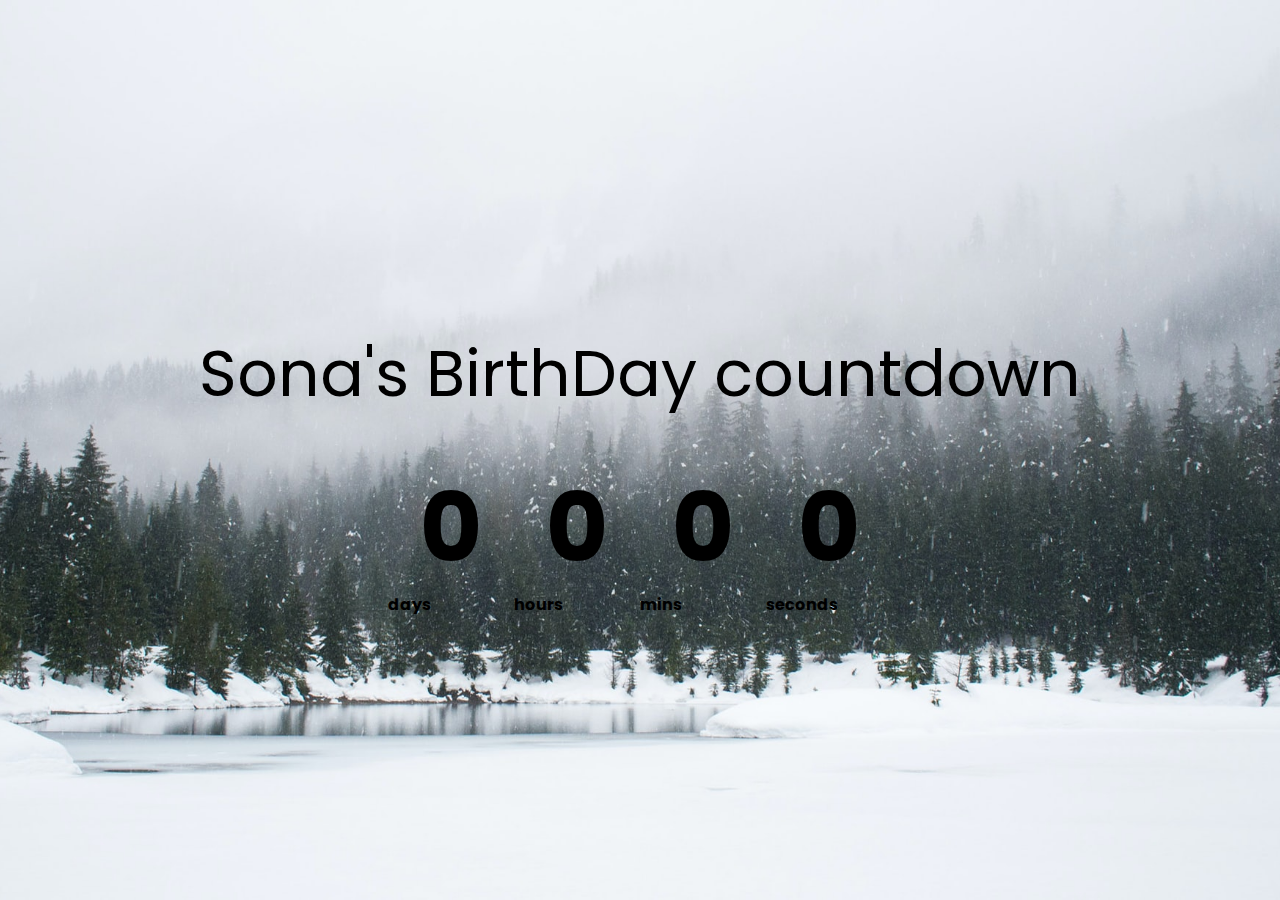
<file: countdown/index.html>
<!DOCTYPE html>
<!--[if lt IE 7]>      <html class="no-js lt-ie9 lt-ie8 lt-ie7"> <![endif]-->
<!--[if IE 7]>         <html class="no-js lt-ie9 lt-ie8"> <![endif]-->
<!--[if IE 8]>         <html class="no-js lt-ie9"> <![endif]-->
<!--[if gt IE 8]>      <html class="no-js"> <!--<![endif]-->
<html>
    <head>
        <meta charset="utf-8">
        <meta http-equiv="X-UA-Compatible" content="IE=edge">
        <title>countdown app</title>
        <meta name="description" content="">
        <meta name="viewport" content="width=device-width, initial-scale=1">
        <link rel="stylesheet" href="style.css">
    </head>
    <body>
        <h1>Sona's BirthDay countdown</h1>
        <div class="container">
            <div class="item days">
                <p class="big-text" id="days-col">0</p>
                <span>days</span>
            </div>
            <div class="item hours">
                <p class="big-text" id="hours-col">0</p>
                <span>hours</span>
            </div>
            <div class="item mins">
                <p class="big-text" id="mins-col">0</p>
                <span>mins</span>
            </div>
            <div class="item secs">
                <p class="big-text" id="secs-col">0</p>
                <span>seconds</span>
            </div>
        </div>
        <script src="app.js" async defer></script>
    </body>
</html>
</file>
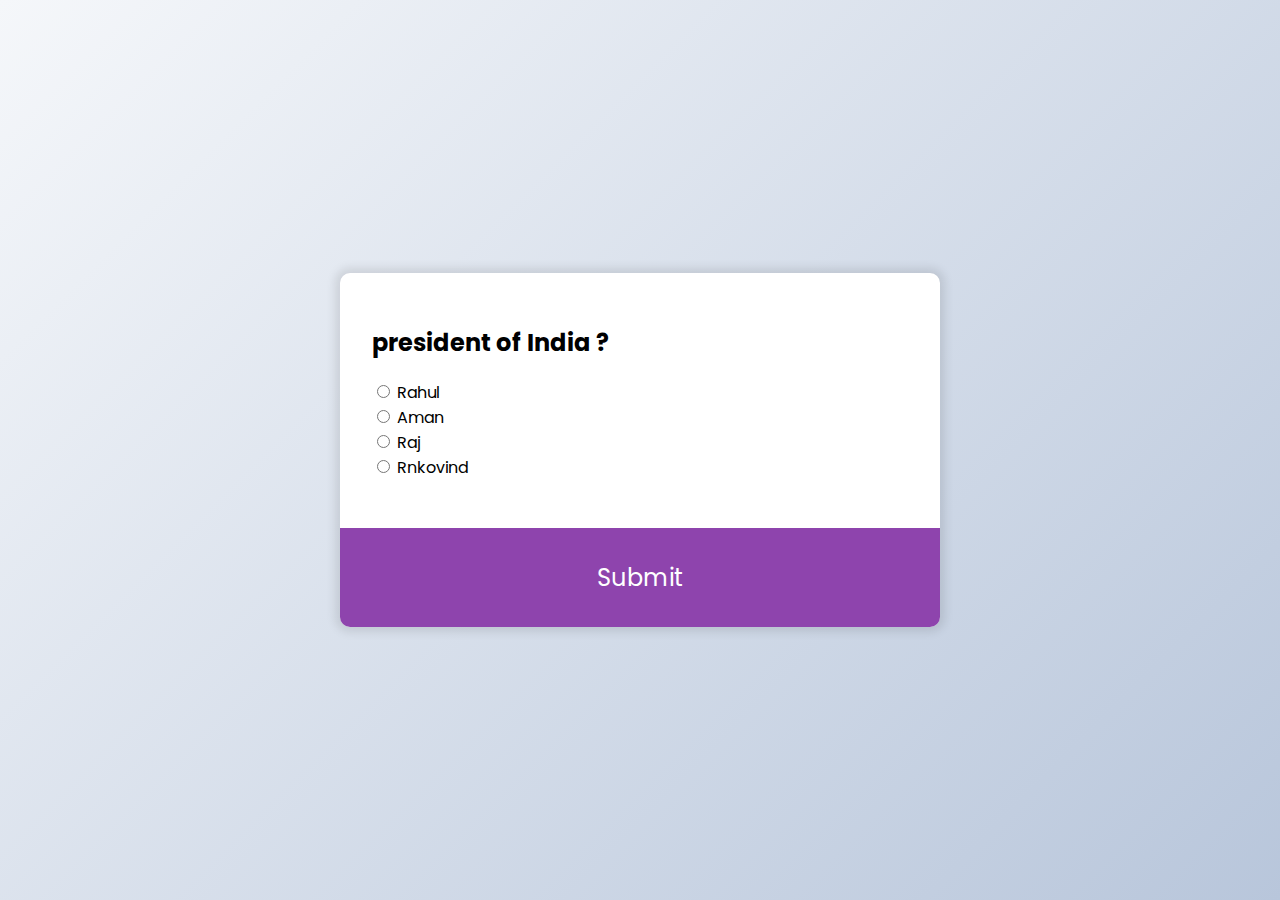
<file: Quiz/index.html>
<!DOCTYPE html>
<!--[if lt IE 7]>      <html class="no-js lt-ie9 lt-ie8 lt-ie7"> <![endif]-->
<!--[if IE 7]>         <html class="no-js lt-ie9 lt-ie8"> <![endif]-->
<!--[if IE 8]>         <html class="no-js lt-ie9"> <![endif]-->
<!--[if gt IE 8]>      <html class="no-js"> <!--<![endif]-->
<html>
    <head>
        <meta charset="utf-8">
        <meta http-equiv="X-UA-Compatible" content="IE=edge">
        <title>Quiz</title>
        <meta name="description" content="">
        <meta name="viewport" content="width=device-width, initial-scale=1">
        <link rel="stylesheet" href="style.css">
    </head>
    <body>
       <div class="quiz-container" id="quiz">
           <div class="quiz-body">
            <h2 id="question">Question text</h2>
            <ul>
                <li>
                    <input type="radio" id="a" name="answer" class="answer">
                    <label id="a_text" for="a">Question</label>
                </li>
                <li>
                 <input type="radio" id="b" name="answer" class="answer">
                 <label id="b_text" for="b">Question</label>
             </li>
             <li>
                 <input type="radio" id="c" name="answer" class="answer">
                 <label id="c_text" for="c">Question</label>
             </li>
             <li>
                 <input type="radio" id="d" name="answer" class="answer">
                 <label id="d_text" for="d">Question</label>
             </li>
            </ul>
           </div>
           <button id="submit">Submit</button>
       </div>
        
        <script src="app.js" async defer></script>
    </body>
</html>
</file>
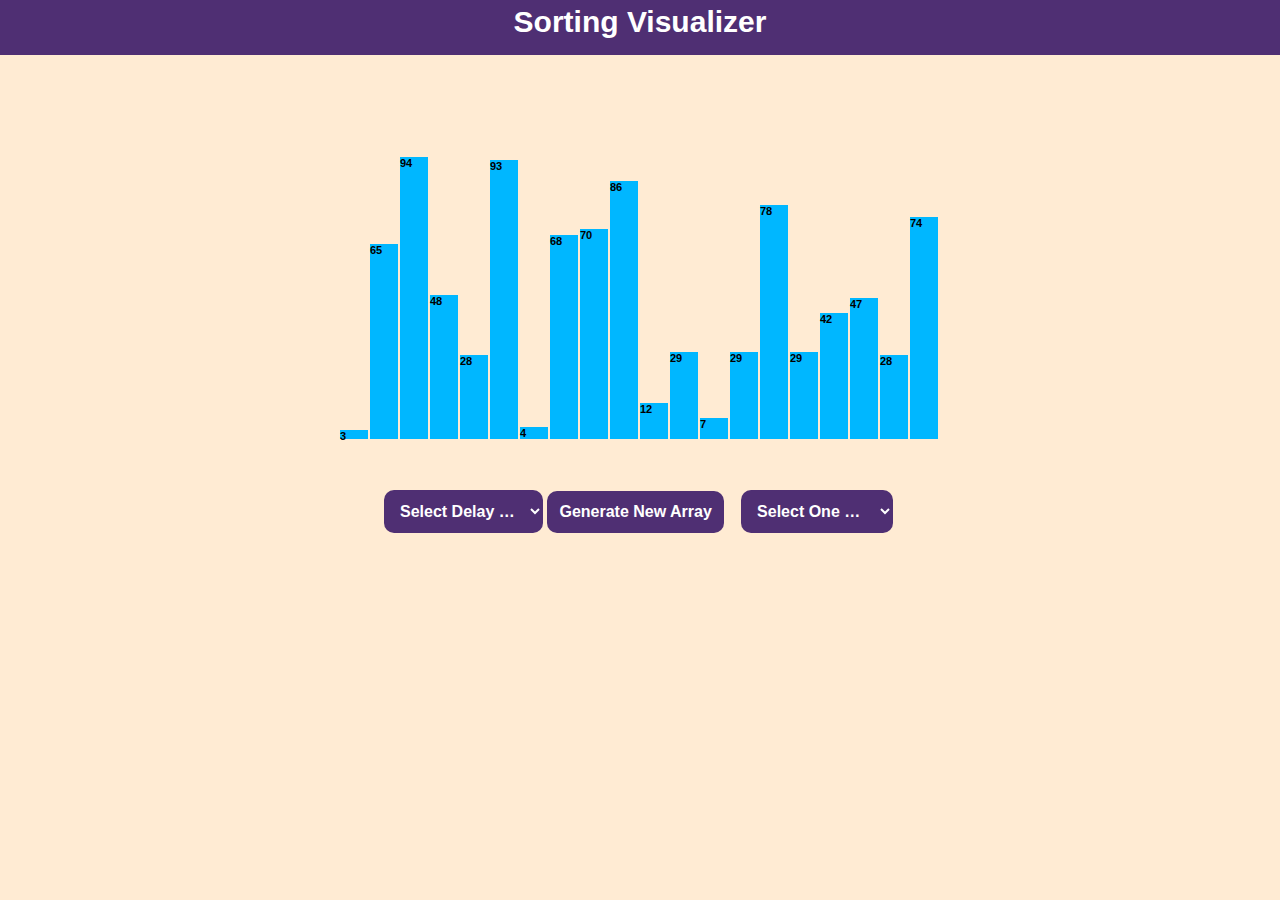
<file: sorting_visualizer/index.html>
<!DOCTYPE html>
<html lang="en">

<!-- head -->

<head>
    <meta charset="UTF-8" />
    <meta name="viewport" 
          content="width=device-width, initial-scale=1.0" />
    <meta http-equiv="X-UA-Compatible" content="ie=edge" />

    <!-- title -->
    <title>Sorting Visualizer</title>

    <!-- linking style.css -->
    <link href="style.css" rel="stylesheet" />
</head>

<!-- body -->

<body>
    <div class="head">Sorting Visualizer</div>
    <section class="data-container"></section>

    <div style="margin: auto;width:40%;">
    <select class="delay" name="" onchange="handlerSpeed(this.value)">
        <option value="">Select Delay …</option>
        <option value="50">50</option>
        <option value="100">100</option>
        <option value="200">200</option>
    </select>
    <!-- "Generate New Array" button -->
    <button class="btn1" onclick="generate()" id="Button1">
        Generate New Array</button>

    <!-- "Selection Sort" button SelectionSort-->
     <select class="sort" name="" id="Button2">
        <option value="">Select One …</option>
        <option value="SelectionSort">Selection Sort</option>
        <option value="BubbleSort">Bubble Sort</option>
     </select>
    </div>
    <!-- <button class="btn2" 
            onclick="BubbleSort(),disable()" id="Button2">
        Selection Sort</button> -->
    
</body>

<!-- linking index.js -->
<script src="index.js"></script>

</html>
</file>
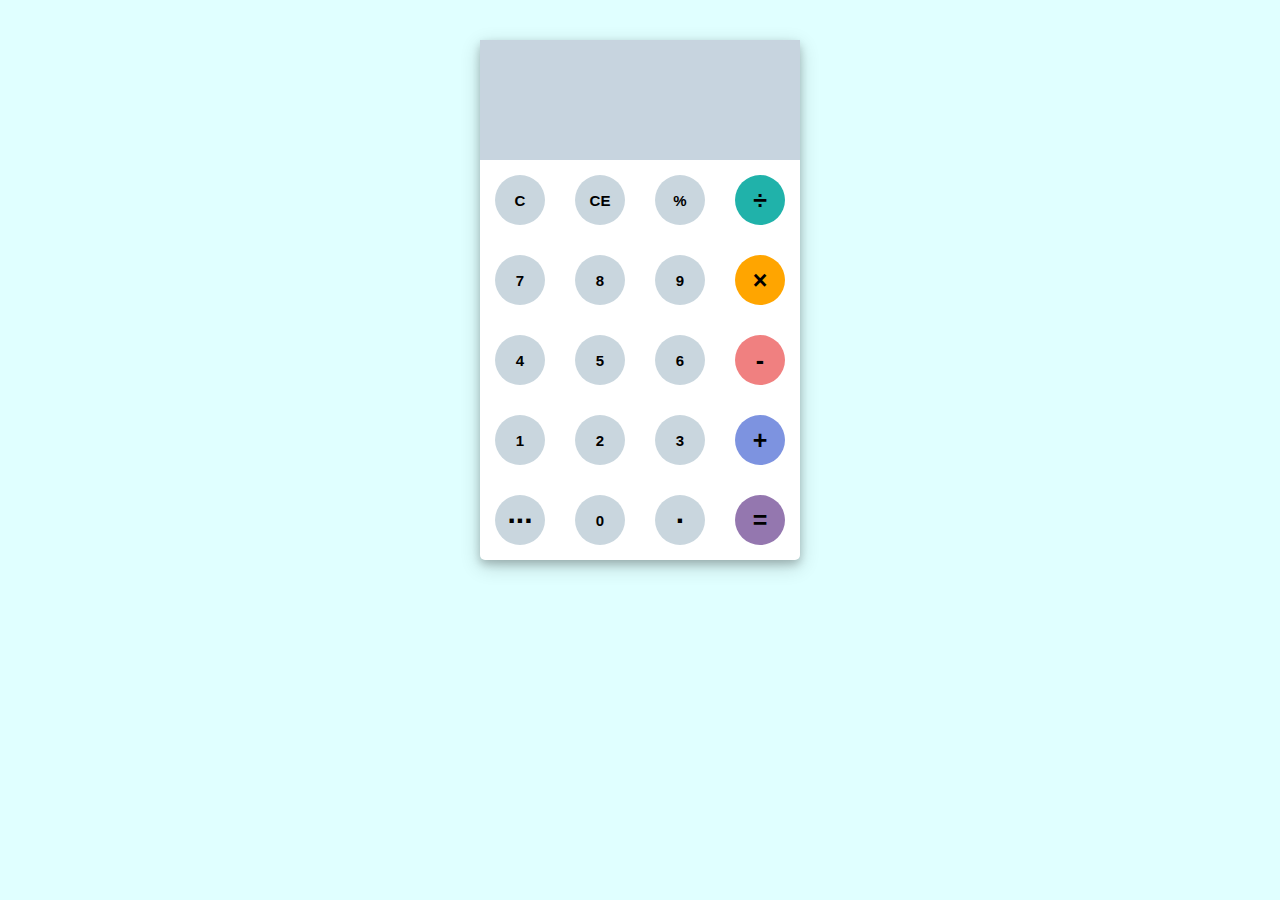
<file: calculator/calculator/index.html>
<html>
	<head>
		<link rel="stylesheet" type="text/css" href="style.css">
		<link href="https://fonts.googleapis.com/css?family=Open+Sans:600,700" rel="stylesheet">
		<title>Calculator</title>
	</head>
	<body>
		<div id="container">
			<div id="calculator">
				<div id="result">
                    <div id="expression">
                        <p id=exp-val></p>
                    </div>
                    <div id="current">
						<p id="current-value"></p>
					</div>
					<div id="output">
						<p id="output-value"></p>
					</div>
				</div>
				<div id="keyboard">
					<button class="operator" id="clear">C</button>
					<button class="operator" id="backspace">CE</button>
					<button class="operator" id="%">%</button>
					<button class="operator" id="/">&#247;</button>
					<button class="number" id="7">7</button>
					<button class="number" id="8">8</button>
					<button class="number" id="9">9</button>
					<button class="operator" id="*">&times;</button>
					<button class="number" id="4">4</button>
					<button class="number" id="5">5</button>
					<button class="number" id="6">6</button>
					<button class="operator" id="-">-</button>
					<button class="number" id="1">1</button>
					<button class="number" id="2">2</button>
					<button class="number" id="3">3</button>
					<button class="operator" id="+">+</button>
					<button class="morefunction" id="...">...</button>
					<button class="number" id="0">0</button>
					<button class="number dot" id=".">.</button>
					<button class="operator" id="=">=</button>
				</div>
			</div>
		</div>
		<script src="app.js"></script>
	</body>
</html>
</file>
<file: countdown/style.css>
@import url("https://fonts.googleapis.com/css2?family=Poppins:wght@300&display=swap");

* {
  box-sizing: border-box;
}

body {
  background-image: url("image/snow.jpg");
  background-size: cover;
  background-position: center center;
  min-height: 100vh;
  font-family: "Poppins", sans-serif;
  margin: 0;
  display: flex;
  flex-direction: column;
  align-items: center;
  justify-content: center;
}

h1 {
  font-size: 4rem;
  font-weight: normal;
}
.container {
  display: flex;
  flex-wrap: wrap;
  align-items: center;
  justify-content: center;
}

.big-text {
  font-size: 6rem;
  line-height: 1;
  margin: 1rem 2rem;
  font-weight: bold;
}
span {
  font-weight: bold;
}
</file>
<file: Quiz/style.css>
@import url("https://fonts.googleapis.com/css2?family=Poppins:wght@300&display=swap");

* {
  box-sizing: border-box;
}

body {
  background-color: #b8c6db;
  background-image: linear-gradient(315deg, #b8c6db 0%, #f5f7fa 100%);
  font-family: "Poppins", sans-serif;
  margin: 0;
  min-height: 100vh;
  display: flex;
  align-items: center;
  justify-content: center;
}
.quiz-container {
  background-color: #fff;
  border-radius: 10px;
  box-shadow: 0 0 10px 5px rgba(0, 0, 0, 0.1);
  width: 600px;
  max-width: 100%;
  overflow: hidden;
}

.quiz-body {
  padding: 2rem;
}
ul {
  list-style-type: none;
  padding: 0;
}
label {
  cursor: pointer;
}
button {
  background-color: #8e44ad;
  border: none;
  color: white;
  display: block;
  width: 100%;
  padding: 2rem;
  font-family: inherit;
  font-size: 1.5rem;
  cursor: pointer;
}
button:hover {
  background-color: #732d91;
}
</file>
<file: sorting_visualizer/style.css>
/* style.css */

.mySlides {
    display: none;
}

body {
    background-color: rgb(255, 235, 211);
    font-family: Verdana, sans-serif;
    margin:0px
}

.head {
    height: 50px;
    padding-top: 5px;
    text-align: center;
    font-size: 30px;
    background-color: #4f2f73;
    color: white;
    font-weight: bolder;
}

.data-container {
    width: 600px;
    height: 384px;
    position: relative;
    margin: 0 auto;
    font-size: 11px;
    font-weight: bold;
}

.bar {
    width: 28px;
    position: absolute;
    left: 0;
    bottom: 0;
    background-color: rgb(0, 183, 255);
    transition: 0.2s all ease;
}

.bar__id {
    position: absolute;
    top: -24px;
    width: 100%;
    text-align: center;
}
.btn1 {
    padding: 12px;
    font-weight: bolder;
    background-color: #4f2f73;
    border-radius: 10px;
    color: white;
    font-size: 16px;
    border: white;
    /* margin-left: 37vw; */
    margin-top: 4vw;
    margin-right: 1vw;
}
.btn2 {
    padding: 12px;
    font-weight: bolder;
    background-color: #4f2f73;
    border-radius: 10px;
    color: white;
    font-size: 16px;
    border: white;
}
.sort{
    padding: 12px;
    font-weight: bolder;
    background-color: #4f2f73;
    border-radius: 10px;
    color: white;
    font-size: 16px;
    border: white;
    margin-top: 4vw;
}
.delay{
    padding: 12px;
    font-weight: bolder;
    background-color: #4f2f73;
    border-radius: 10px;
    color: white;
    font-size: 16px;
    border: white;
    margin-top: 4vw;
}
</file>
<file: calculator/calculator/style.css>
body {
  font-family: "Open Sans", sans-serif;
  background-color: lightcyan;
}
#container {
  width: 1000px;
  height: 550px;
  margin: 20px auto;
}
#calculator {
  width: 320px;
  height: 520px;
  background-color: #fff;
  margin: 0 auto;
  top: 20px;
  position: relative;
  border-radius: 5px;
  box-shadow: 0 4px 8px 0 rgba(0, 0, 0, 0.2), 0 6px 20px 0 rgba(0, 0, 0, 0.19);
}
#result {
  height: 120px;
  background-color: #c7d4df;
}

/*initially expression and current will be visible 
and output will be hidden
when we will click equal to we will make expression and current hidden
and output visible*/
#expression {
  text-align: right;
  height: 50px;
  margin: 10px 20px;
  font-size: 30px;
  padding-top: 7px;
}
#current {
  text-align: right;
  margin: 0 20px;
  padding-top: 2px;
  font-size: 20px;
  color: #919191;
}
#output {
  text-align: right;
  height: 60px;
  margin: 10px 20px;
  font-size: 35px;
  color: rgb(7 111 214);
  position: absolute;
  top: -5px;
  right: 1px;
  z-index: -1;
}
#keyboard {
  height: 400px;
}
.operator,
.number,
.empty,
.morefunction,
.dot {
  width: 50px;
  height: 50px;
  margin: 15px;
  float: left;
  border-radius: 50%;
  border-width: 0;
  font-weight: bold;
  font-size: 15px;
}

.number,
.empty {
  background-color: hsl(203, 25%, 83%);
}
.number,
.operator,
.morefunction,
.dot {
  cursor: pointer;
  background-color: hsl(203, 25%, 83%);
}
.operator:active,
.number:active {
  font-size: 20px;
}

/*some extra styling to make more attractive*/
button:nth-child(4) {
  font-size: 25px;
  background-color: #20b2aa;
}
button:nth-child(8) {
  font-size: 25px;
  background-color: #ffa500;
}
button:nth-child(12) {
  font-size: 25px;
  background-color: #f08080;
}
button:nth-child(16) {
  font-size: 25px;
  background-color: #7d93e0;
}
button:nth-child(20) {
  font-size: 25px;
  background-color: #9477af;
}

.morefunction {
  font-weight: bolder;
  font-size: 30px;
  padding-bottom: 15px;
  background-color: hsl(203, 25%, 83%);
}
.dot {
  font-weight: bolder;
  font-size: 30px;
  padding-bottom: 15px;
  background-color: hsl(203, 25%, 83%);
}
</file>
